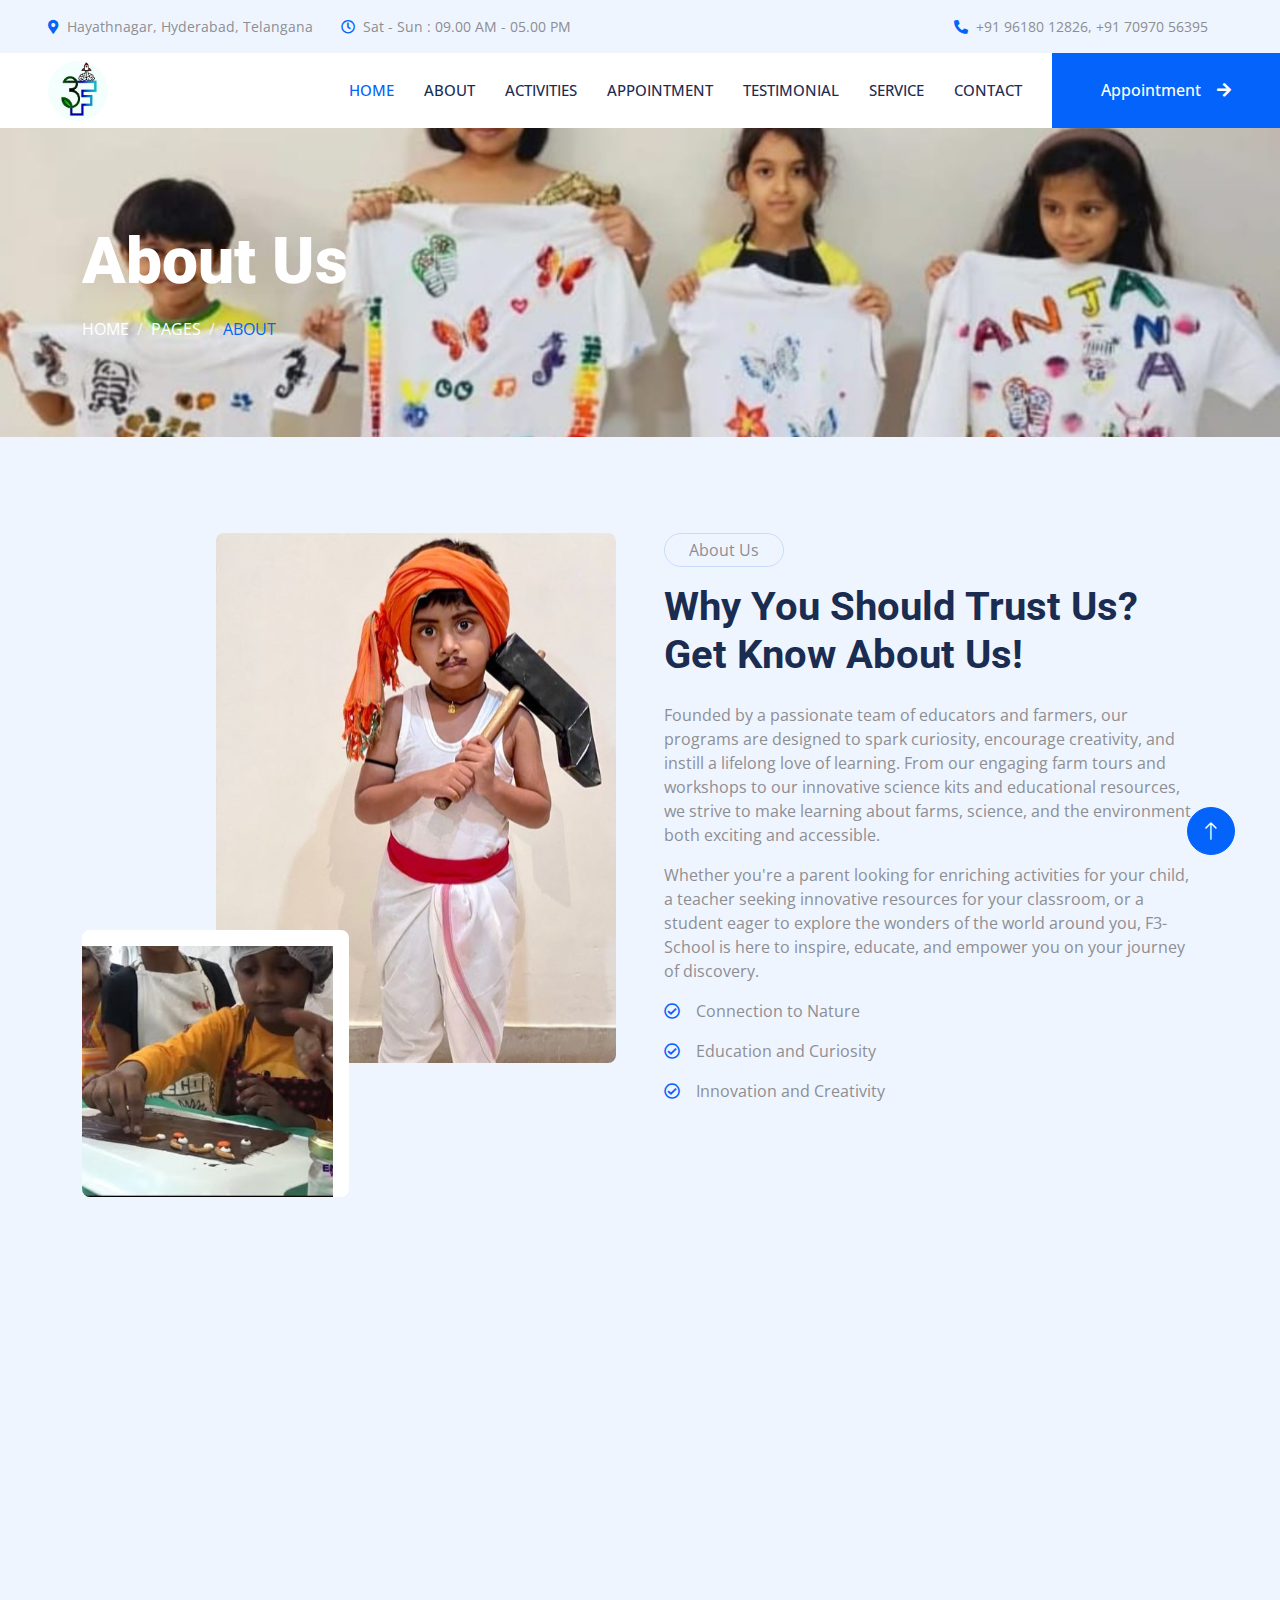
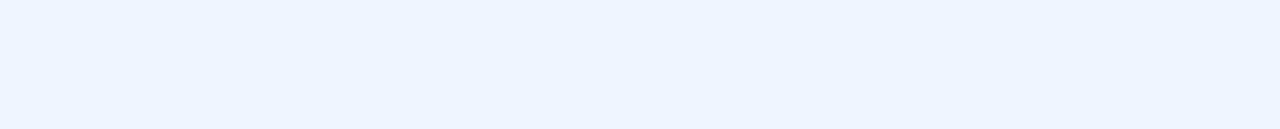
<file: about.html>
<!DOCTYPE html>
<html lang="en">

<head>
    <meta charset="utf-8">
     <title>F3 School</title>
    <meta content="width=device-width, initial-scale=1.0" name="viewport">
    <meta content="" name="keywords">
    <meta content="" name="description">

    <!-- Favicon -->
    <link href="img/favicon.ico" rel="icon">

    <!-- Google Web Fonts -->
    <link rel="preconnect" href="https://fonts.googleapis.com">
    <link rel="preconnect" href="https://fonts.gstatic.com" crossorigin>
    <link href="https://fonts.googleapis.com/css2?family=Open+Sans:wght@400;500&family=Roboto:wght@500;700;900&display=swap" rel="stylesheet"> 

    <!-- Icon Font Stylesheet -->
    <link href="https://cdnjs.cloudflare.com/ajax/libs/font-awesome/5.10.0/css/all.min.css" rel="stylesheet">
    <link href="https://cdn.jsdelivr.net/npm/bootstrap-icons@1.4.1/font/bootstrap-icons.css" rel="stylesheet">

    <!-- Libraries Stylesheet -->
    <link href="lib/animate/animate.min.css" rel="stylesheet">
    <link href="lib/owlcarousel/assets/owl.carousel.min.css" rel="stylesheet">
    <link href="lib/tempusdominus/css/tempusdominus-bootstrap-4.min.css" rel="stylesheet" />

    <!-- Customized Bootstrap Stylesheet -->
    <link href="css/bootstrap.min.css" rel="stylesheet">

    <!-- Template Stylesheet -->
    <link href="css/style.css" rel="stylesheet">
</head>

<body>
 


    <!-- Topbar Start -->
    <div class="container-fluid bg-light p-0 wow fadeIn" data-wow-delay="0.1s">
        <div class="row gx-0 d-none d-lg-flex">
            <div class="col-lg-7 px-5 text-start">
                <div class="h-100 d-inline-flex align-items-center py-3 me-4">
                    <small class="fa fa-map-marker-alt text-primary me-2"></small>
                    <small>Hayathnagar, Hyderabad, Telangana</small>
                </div>
                <div class="h-100 d-inline-flex align-items-center py-3">
                    <small class="far fa-clock text-primary me-2"></small>
                    <small>Sat - Sun : 09.00 AM - 05.00 PM</small>
                </div>
            </div>
            <div class="col-lg-5 px-5 text-end">
                <div class="h-100 d-inline-flex align-items-center py-3 me-4">
                     <small class="fa fa-phone-alt text-primary me-2"></small>
                    <small>+91 96180 12826</small>
                   <vr></vr>  <vr></vr>
                    <small>, +91 70970 56395</small>
            </div>
        </div>
    </div>
    <!-- Topbar End -->


    <!-- Navbar Start -->
    <nav class="navbar navbar-expand-lg bg-white navbar-light sticky-top p-0 wow fadeIn" data-wow-delay="0.1s">
        <a href="index.html" class="navbar-brand d-flex align-items-center px-4 px-lg-5">
            <img class="far" style="width: 60px; height: 60px; border-radius: 50%;" src="img/Picture1.jpg" alt="F3 Logo">
        </a>
        <button type="button" class="navbar-toggler me-4" data-bs-toggle="collapse" data-bs-target="#navbarCollapse">
            <span class="navbar-toggler-icon"></span>
        </button>
        <div class="collapse navbar-collapse" id="navbarCollapse">
            <div class="navbar-nav ms-auto p-4 p-lg-0">
                <a href="index.html" class="nav-item nav-link active">Home</a>
                <a href="about.html" class="nav-item nav-link">About</a>
                <a href="team.html" class="nav-item nav-link">Activities</a>
                <a href="appointment.html" class="nav-item nav-link">Appointment</a>
                <a href="testimonial.html" class="nav-item nav-link">Testimonial</a>
                <a href="service.html" class="nav-item nav-link">Service</a>
                <a href="contact.html" class="nav-item nav-link">Contact</a>
            </div>
            <a href="" class="btn btn-primary rounded-0 py-4 px-lg-5 d-none d-lg-block">Appointment<i class="fa fa-arrow-right ms-3"></i></a>
        </div>
    </nav>
    <!-- Navbar End -->


    <!-- Page Header Start -->
    <div class="container-fluid page-header py-5 mb-5 wow fadeIn" data-wow-delay="0.1s">
        <div class="container py-5">
            <h1 class="display-3 text-white mb-3 animated slideInDown">About Us</h1>
            <nav aria-label="breadcrumb animated slideInDown">
                <ol class="breadcrumb text-uppercase mb-0">
                    <li class="breadcrumb-item"><a class="text-white" href="#">Home</a></li>
                    <li class="breadcrumb-item"><a class="text-white" href="#">Pages</a></li>
                    <li class="breadcrumb-item text-primary active" aria-current="page">About</li>
                </ol>
            </nav>
        </div>
    </div>
    <!-- Page Header End -->


     <!-- About Start -->
     <div class="container-xxl py-5">
        <div class="container">
            <div class="row g-5">
                <div class="col-lg-6 wow fadeIn" data-wow-delay="0.1s">
                    <div class="d-flex flex-column">
                        <img class="img-fluid rounded w-75 align-self-end" src="img/17.jpg" alt="">
                        <img class="img-fluid rounded w-50 bg-white pt-3 pe-3" src="img/16.jpg" alt="" style="margin-top: -25%;">
                    </div>
                </div>
                <div class="col-lg-6 wow fadeIn" data-wow-delay="0.5s">
                    <p class="d-inline-block border rounded-pill py-1 px-4">About Us</p>
                    <h1 class="mb-4">Why You Should Trust Us? Get Know About Us!</h1>
                    <p>Founded by a passionate team of educators and farmers, our programs are designed to spark curiosity, encourage creativity, and instill a lifelong love of learning. From our engaging farm tours and workshops to our innovative science kits and educational resources, we strive to make learning about farms, science, and the environment both exciting and accessible.</p>
                    <p>Whether you're a parent looking for enriching activities for your child, a teacher seeking innovative resources for your classroom, or a student eager to explore the wonders of the world around you, F3-School is here to inspire, educate, and empower you on your journey of discovery.</p>
                    <p><i class="far fa-check-circle text-primary me-3"></i>Connection to Nature</p>
                    <p><i class="far fa-check-circle text-primary me-3"></i>Education and Curiosity</p>
                    <p><i class="far fa-check-circle text-primary me-3"></i>Innovation and Creativity</p>
                </div>
            </div>
        </div>
    </div>
    <!-- About End -->


        

     <!-- Footer Start -->
     <div class="container-fluid bg-dark text-light footer mt-5 pt-5 wow fadeIn" data-wow-delay="0.1s">
        <div class="container py-5">
            <div class="row g-5">
                <div class="col-lg-3 col-md-6">
                    <h5 class="text-light mb-4">Address</h5>
                    <p class="mb-2"><i class="fa fa-map-marker-alt me-3"></i>Sikindlapur, Medchal</p>
                    <p class="mb-2"><i class="fa fa-phone-alt me-3"></i>+91 96180 12826</p>
                    <p class="mb-2"><i class="fa fa-phone-alt me-3"></i>+91 70970 56395</p>
                    <p class="mb-2"><i class="fa fa-envelope me-3"></i>f3school@gmail.com</p>
                    <div class="d-flex pt-2">
                        <a class="btn btn-outline-light btn-social rounded-circle" href="https://www.instagram.com/farm_fusion_fest/"><i class="fab fa-facebook-f"></i></a>
                        <a class="btn btn-outline-light btn-social rounded-circle" href="https://www.youtube.com/@F3School"><i class="fab fa-youtube"></i></a>
                    </div>
                </div>
                <div class="col-lg-3 col-md-6">
                    <h5 class="text-light mb-4">Quick Links</h5>
                    <a class="btn btn-link" href="about.html">About Us</a>
                    <a class="btn btn-link" href="contact.html">Contact Us</a>
                    <a class="btn btn-link" href="service.html">Our Services</a>
                    <a class="btn btn-link" href="terms.html">Terms & Condition</a>
                    <a class="btn btn-link" href="testimonial.html">Testimonial</a>
                </div>
                <div class="col-lg-3 col-md-6">
                    <h5 class="text-light mb-4">Newsletter</h5>
                    <p>Please give your mail address for subscribing for our newsletter.</p>
                    <div class="position-relative mx-auto" style="max-width: 400px;">
                        <input class="form-control border-0 w-100 py-3 ps-4 pe-5" type="text" placeholder="Your email">
                        <button type="button" class="btn btn-primary py-2 position-absolute top-0 end-0 mt-2 me-2">SignUp</button>
                    </div>
                </div>
            </div>
        </div>
        <div class="container">
            <div class="copyright">
                <div class="row">
                    <div class="col-md-6 text-center text-md-start mb-3 mb-md-0">
                        &copy; <a class="border-bottom" href="#">F3 Schools</a>, All Right Reserved.
                    </div>
                    <div class="col-md-6 text-center text-md-end">
                        <!--/*** This template is free as long as you keep the footer author’s credit link/attribution link/backlink. If you'd like to use the template without the footer author’s credit link/attribution link/backlink, you can purchase the Credit Removal License from "https://htmlcodex.com/credit-removal". Thank you for your support. ***/-->
                        Designed By <a class="border-bottom" href="https://jagansanikommu.github.io">Jagan Sanikommu</a>
                    </div>
                </div>
            </div>
        </div>
    </div>
    <!-- Footer End -->


    <!-- Back to Top -->
    <a href="#" class="btn btn-lg btn-primary btn-lg-square rounded-circle back-to-top"><i class="bi bi-arrow-up"></i></a>


    <!-- JavaScript Libraries -->
    <script src="https://code.jquery.com/jquery-3.4.1.min.js"></script>
    <script src="https://cdn.jsdelivr.net/npm/bootstrap@5.0.0/dist/js/bootstrap.bundle.min.js"></script>
    <script src="lib/wow/wow.min.js"></script>
    <script src="lib/easing/easing.min.js"></script>
    <script src="lib/waypoints/waypoints.min.js"></script>
    <script src="lib/counterup/counterup.min.js"></script>
    <script src="lib/owlcarousel/owl.carousel.min.js"></script>
    <script src="lib/tempusdominus/js/moment.min.js"></script>
    <script src="lib/tempusdominus/js/moment-timezone.min.js"></script>
    <script src="lib/tempusdominus/js/tempusdominus-bootstrap-4.min.js"></script>

    <!-- Template Javascript -->
    <script src="js/main.js"></script>
</body>

</html>
</file>
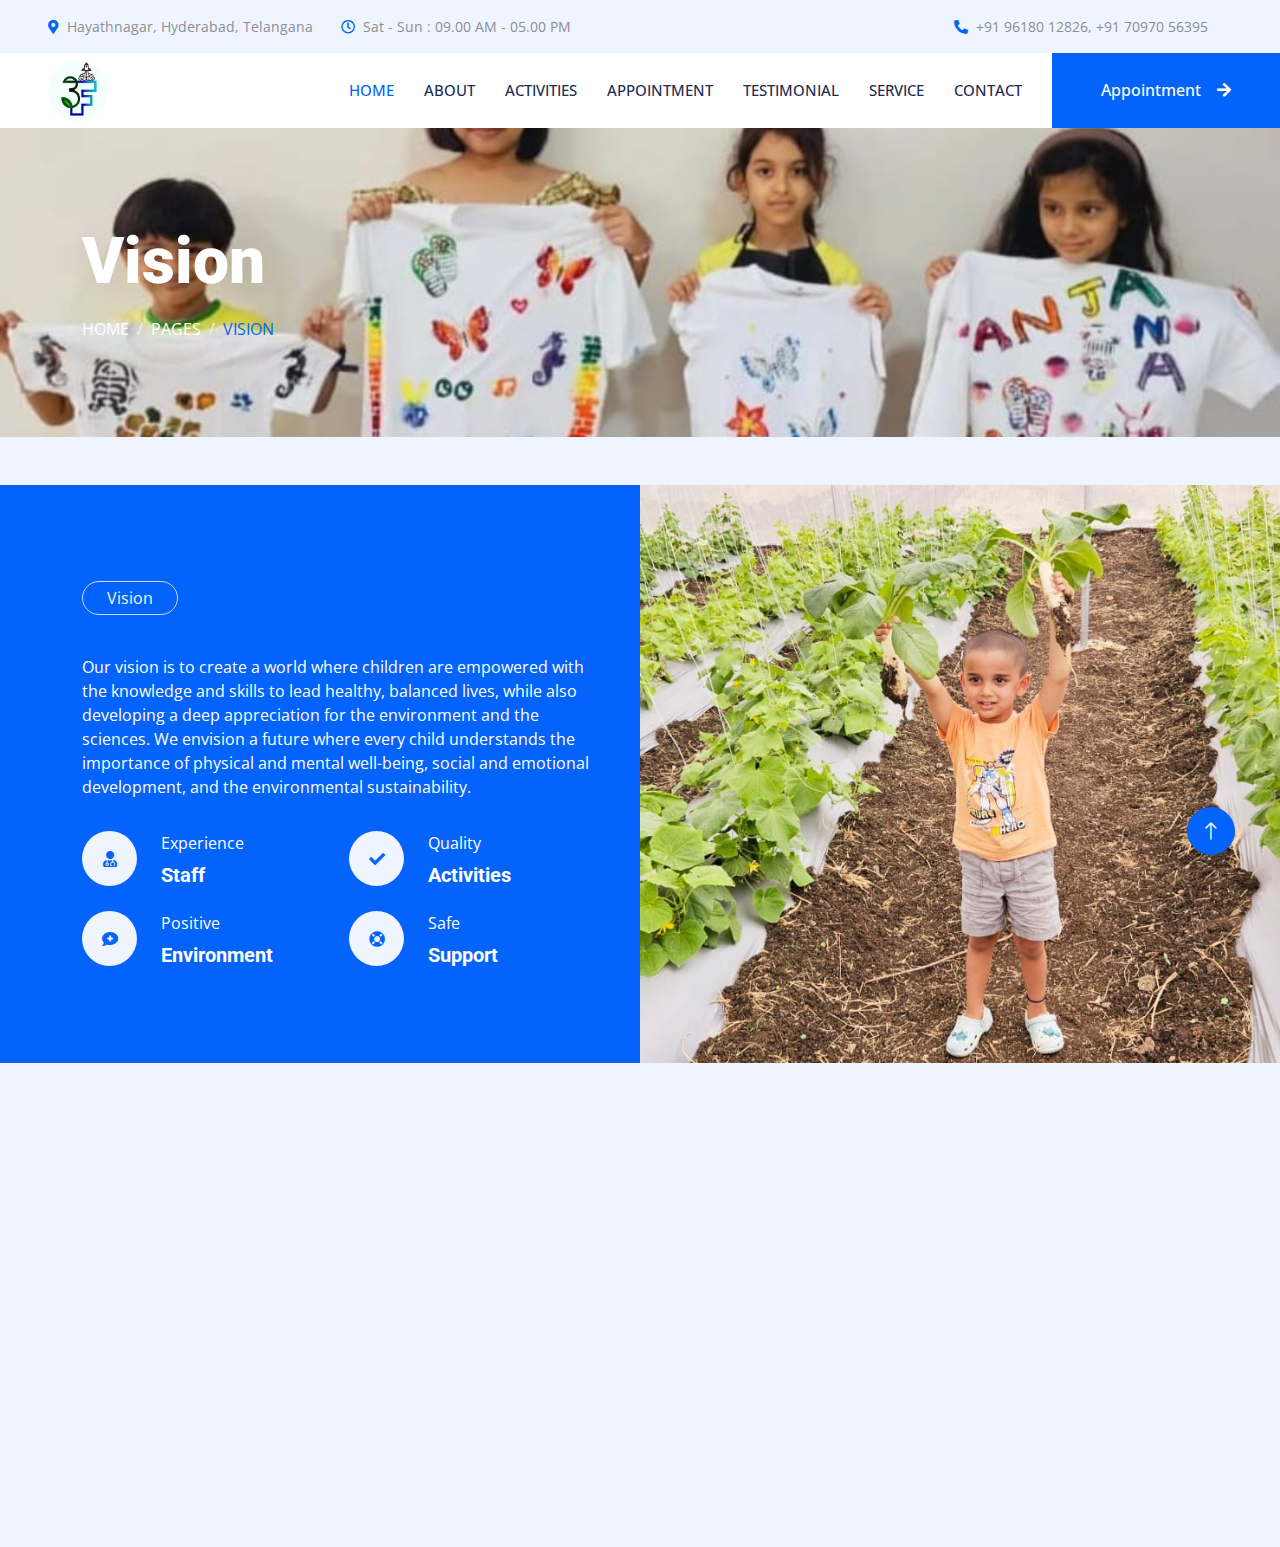
<file: feature.html>
<!DOCTYPE html>
<html lang="en">

<head>
    <meta charset="utf-8">
     <title>F3 School</title>
    <meta content="width=device-width, initial-scale=1.0" name="viewport">
    <meta content="" name="keywords">
    <meta content="" name="description">

    <!-- Favicon -->
    <link href="img/favicon.ico" rel="icon">

    <!-- Google Web Fonts -->
    <link rel="preconnect" href="https://fonts.googleapis.com">
    <link rel="preconnect" href="https://fonts.gstatic.com" crossorigin>
    <link href="https://fonts.googleapis.com/css2?family=Open+Sans:wght@400;500&family=Roboto:wght@500;700;900&display=swap" rel="stylesheet"> 

    <!-- Icon Font Stylesheet -->
    <link href="https://cdnjs.cloudflare.com/ajax/libs/font-awesome/5.10.0/css/all.min.css" rel="stylesheet">
    <link href="https://cdn.jsdelivr.net/npm/bootstrap-icons@1.4.1/font/bootstrap-icons.css" rel="stylesheet">

    <!-- Libraries Stylesheet -->
    <link href="lib/animate/animate.min.css" rel="stylesheet">
    <link href="lib/owlcarousel/assets/owl.carousel.min.css" rel="stylesheet">
    <link href="lib/tempusdominus/css/tempusdominus-bootstrap-4.min.css" rel="stylesheet" />

    <!-- Customized Bootstrap Stylesheet -->
    <link href="css/bootstrap.min.css" rel="stylesheet">

    <!-- Template Stylesheet -->
    <link href="css/style.css" rel="stylesheet">
</head>

<body>
 


    <!-- Topbar Start -->
    <div class="container-fluid bg-light p-0 wow fadeIn" data-wow-delay="0.1s">
        <div class="row gx-0 d-none d-lg-flex">
            <div class="col-lg-7 px-5 text-start">
                <div class="h-100 d-inline-flex align-items-center py-3 me-4">
                    <small class="fa fa-map-marker-alt text-primary me-2"></small>
                    <small>Hayathnagar, Hyderabad, Telangana</small>
                </div>
                <div class="h-100 d-inline-flex align-items-center py-3">
                    <small class="far fa-clock text-primary me-2"></small>
                    <small>Sat - Sun : 09.00 AM - 05.00 PM</small>
                </div>
            </div>
            <div class="col-lg-5 px-5 text-end">
                <div class="h-100 d-inline-flex align-items-center py-3 me-4">
                     <small class="fa fa-phone-alt text-primary me-2"></small>
                    <small>+91 96180 12826</small>
                   <vr></vr>  <vr></vr>
                    <small>, +91 70970 56395</small>
            </div>
        </div>
    </div>
    <!-- Topbar End -->


    <!-- Navbar Start -->
    <nav class="navbar navbar-expand-lg bg-white navbar-light sticky-top p-0 wow fadeIn" data-wow-delay="0.1s">
        <a href="index.html" class="navbar-brand d-flex align-items-center px-4 px-lg-5">
            <img class="far" style="width: 60px; height: 60px; border-radius: 50%;" src="img/Picture1.jpg" alt="F3 Logo">
        </a>
        <button type="button" class="navbar-toggler me-4" data-bs-toggle="collapse" data-bs-target="#navbarCollapse">
            <span class="navbar-toggler-icon"></span>
        </button>
        <div class="collapse navbar-collapse" id="navbarCollapse">
            <div class="navbar-nav ms-auto p-4 p-lg-0">
                <a href="index.html" class="nav-item nav-link active">Home</a>
                <a href="about.html" class="nav-item nav-link">About</a>
                <a href="team.html" class="nav-item nav-link">Activities</a>
                <a href="appointment.html" class="nav-item nav-link">Appointment</a>
                <a href="testimonial.html" class="nav-item nav-link">Testimonial</a>
                <a href="service.html" class="nav-item nav-link">Service</a>
                <a href="contact.html" class="nav-item nav-link">Contact</a>
            </div>
            <a href="" class="btn btn-primary rounded-0 py-4 px-lg-5 d-none d-lg-block">Appointment<i class="fa fa-arrow-right ms-3"></i></a>
        </div>
    </nav>
    <!-- Navbar End -->


    <!-- Page Header Start -->
    <div class="container-fluid page-header py-5 mb-5 wow fadeIn" data-wow-delay="0.1s">
        <div class="container py-5">
            <h1 class="display-3 text-white mb-3 animated slideInDown">Vision</h1>
            <nav aria-label="breadcrumb animated slideInDown">
                <ol class="breadcrumb text-uppercase mb-0">
                    <li class="breadcrumb-item"><a class="text-white" href="#">Home</a></li>
                    <li class="breadcrumb-item"><a class="text-white" href="#">Pages</a></li>
                    <li class="breadcrumb-item text-primary active" aria-current="page">Vision</li>
                </ol>
            </nav>
        </div>
    </div>
    <!-- Page Header End -->


    <!-- Feature Start -->
    <div class="container-fluid bg-primary overflow-hidden my-5 px-lg-0">
        <div class="container feature px-lg-0">
            <div class="row g-0 mx-lg-0">
                <div class="col-lg-6 feature-text py-5 wow fadeIn" data-wow-delay="0.1s">
                    <div class="p-lg-5 ps-lg-0">
                        <p class="d-inline-block border rounded-pill text-light py-1 px-4">Vision</p>
                        <h1 class="text-white mb-4"></h1>
                        <p class="text-white mb-4 pb-2">Our vision is to create a world where children are empowered with the knowledge and skills to lead healthy, balanced lives, while also developing a deep appreciation for the environment and the sciences. We envision a future where every child understands the importance of physical and mental well-being, social and emotional development, and the environmental sustainability.
                        </p>
                        <div class="row g-4">
                            <div class="col-6">
                                <div class="d-flex align-items-center">
                                    <div class="d-flex flex-shrink-0 align-items-center justify-content-center rounded-circle bg-light" style="width: 55px; height: 55px;">
                                        <i class="fa fa-user-md text-primary"></i>
                                    </div>
                                    <div class="ms-4">
                                        <p class="text-white mb-2">Experience</p>
                                        <h5 class="text-white mb-0">Staff</h5>
                                    </div>
                                </div>
                            </div>
                            <div class="col-6">
                                <div class="d-flex align-items-center">
                                    <div class="d-flex flex-shrink-0 align-items-center justify-content-center rounded-circle bg-light" style="width: 55px; height: 55px;">
                                        <i class="fa fa-check text-primary"></i>
                                    </div>
                                    <div class="ms-4">
                                        <p class="text-white mb-2">Quality</p>
                                        <h5 class="text-white mb-0">Activities</h5>
                                    </div>
                                </div>
                            </div>
                            <div class="col-6">
                                <div class="d-flex align-items-center">
                                    <div class="d-flex flex-shrink-0 align-items-center justify-content-center rounded-circle bg-light" style="width: 55px; height: 55px;">
                                        <i class="fa fa-comment-medical text-primary"></i>
                                    </div>
                                    <div class="ms-4">
                                        <p class="text-white mb-2">Positive</p>
                                        <h5 class="text-white mb-0">Environment</h5>
                                    </div>
                                </div>
                            </div>
                            <div class="col-6">
                                <div class="d-flex align-items-center">
                                    <div class="d-flex flex-shrink-0 align-items-center justify-content-center rounded-circle bg-light" style="width: 55px; height: 55px;">
                                        <i class="fa fa-life-ring text-primary"></i>
                                    </div>
                                    <div class="ms-4">
                                        <p class="text-white mb-2">Safe</p>
                                        <h5 class="text-white mb-0">Support</h5>
                                    </div>
                                </div>
                            </div>
                        </div>
                    </div>
                </div>
                <div class="col-lg-6 pe-lg-0 wow fadeIn" data-wow-delay="0.5s" style="min-height: 400px;">
                    <div class="position-relative h-100">
                        <img class="position-absolute img-fluid w-100 h-100" src="img/10.jpg" style="object-fit: cover;" alt="">
                    </div>
                </div>
            </div>
        </div>
    </div>
    <!-- Feature End -->

    <!-- Footer Start -->
    <div class="container-fluid bg-dark text-light footer mt-5 pt-5 wow fadeIn" data-wow-delay="0.1s">
        <div class="container py-5">
            <div class="row g-5">
                <div class="col-lg-3 col-md-6">
                    <h5 class="text-light mb-4">Address</h5>
                    <p class="mb-2"><i class="fa fa-map-marker-alt me-3"></i>Sikindlapur, Medchal</p>
                    <p class="mb-2"><i class="fa fa-phone-alt me-3"></i>+91 96180 12826</p>
                    <p class="mb-2"><i class="fa fa-phone-alt me-3"></i>+91 70970 56395</p>
                    <p class="mb-2"><i class="fa fa-envelope me-3"></i>f3school@gmail.com</p>
                    <div class="d-flex pt-2">
                        <a class="btn btn-outline-light btn-social rounded-circle" href="https://www.instagram.com/farm_fusion_fest/"><i class="fab fa-facebook-f"></i></a>
                        <a class="btn btn-outline-light btn-social rounded-circle" href="https://www.youtube.com/@F3School"><i class="fab fa-youtube"></i></a>
                    </div>
                </div>
                <div class="col-lg-3 col-md-6">
                    <h5 class="text-light mb-4">Quick Links</h5>
                    <a class="btn btn-link" href="about.html">About Us</a>
                    <a class="btn btn-link" href="contact.html">Contact Us</a>
                    <a class="btn btn-link" href="service.html">Our Services</a>
                    <a class="btn btn-link" href="terms.html">Terms & Condition</a>
                    <a class="btn btn-link" href="testimonial.html">Testimonial</a>
                </div>
                <div class="col-lg-3 col-md-6">
                    <h5 class="text-light mb-4">Newsletter</h5>
                    <p>Please give your mail address for subscribing for our newsletter.</p>
                    <div class="position-relative mx-auto" style="max-width: 400px;">
                        <input class="form-control border-0 w-100 py-3 ps-4 pe-5" type="text" placeholder="Your email">
                        <button type="button" class="btn btn-primary py-2 position-absolute top-0 end-0 mt-2 me-2">SignUp</button>
                    </div>
                </div>
            </div>
        </div>
        <div class="container">
            <div class="copyright">
                <div class="row">
                    <div class="col-md-6 text-center text-md-start mb-3 mb-md-0">
                        &copy; <a class="border-bottom" href="#">F3 Schools</a>, All Right Reserved.
                    </div>
                    <div class="col-md-6 text-center text-md-end">
                        <!--/*** This template is free as long as you keep the footer author’s credit link/attribution link/backlink. If you'd like to use the template without the footer author’s credit link/attribution link/backlink, you can purchase the Credit Removal License from "https://htmlcodex.com/credit-removal". Thank you for your support. ***/-->
                        Designed By <a class="border-bottom" href="https://jagansanikommu.github.io">Jagan Sanikommu</a>
                    </div>
                </div>
            </div>
        </div>
    </div>
    <!-- Footer End -->


    <!-- Back to Top -->
    <a href="#" class="btn btn-lg btn-primary btn-lg-square rounded-circle back-to-top"><i class="bi bi-arrow-up"></i></a>


    <!-- JavaScript Libraries -->
    <script src="https://code.jquery.com/jquery-3.4.1.min.js"></script>
    <script src="https://cdn.jsdelivr.net/npm/bootstrap@5.0.0/dist/js/bootstrap.bundle.min.js"></script>
    <script src="lib/wow/wow.min.js"></script>
    <script src="lib/easing/easing.min.js"></script>
    <script src="lib/waypoints/waypoints.min.js"></script>
    <script src="lib/counterup/counterup.min.js"></script>
    <script src="lib/owlcarousel/owl.carousel.min.js"></script>
    <script src="lib/tempusdominus/js/moment.min.js"></script>
    <script src="lib/tempusdominus/js/moment-timezone.min.js"></script>
    <script src="lib/tempusdominus/js/tempusdominus-bootstrap-4.min.js"></script>

    <!-- Template Javascript -->
    <script src="js/main.js"></script>
</body>

</html>
</file>
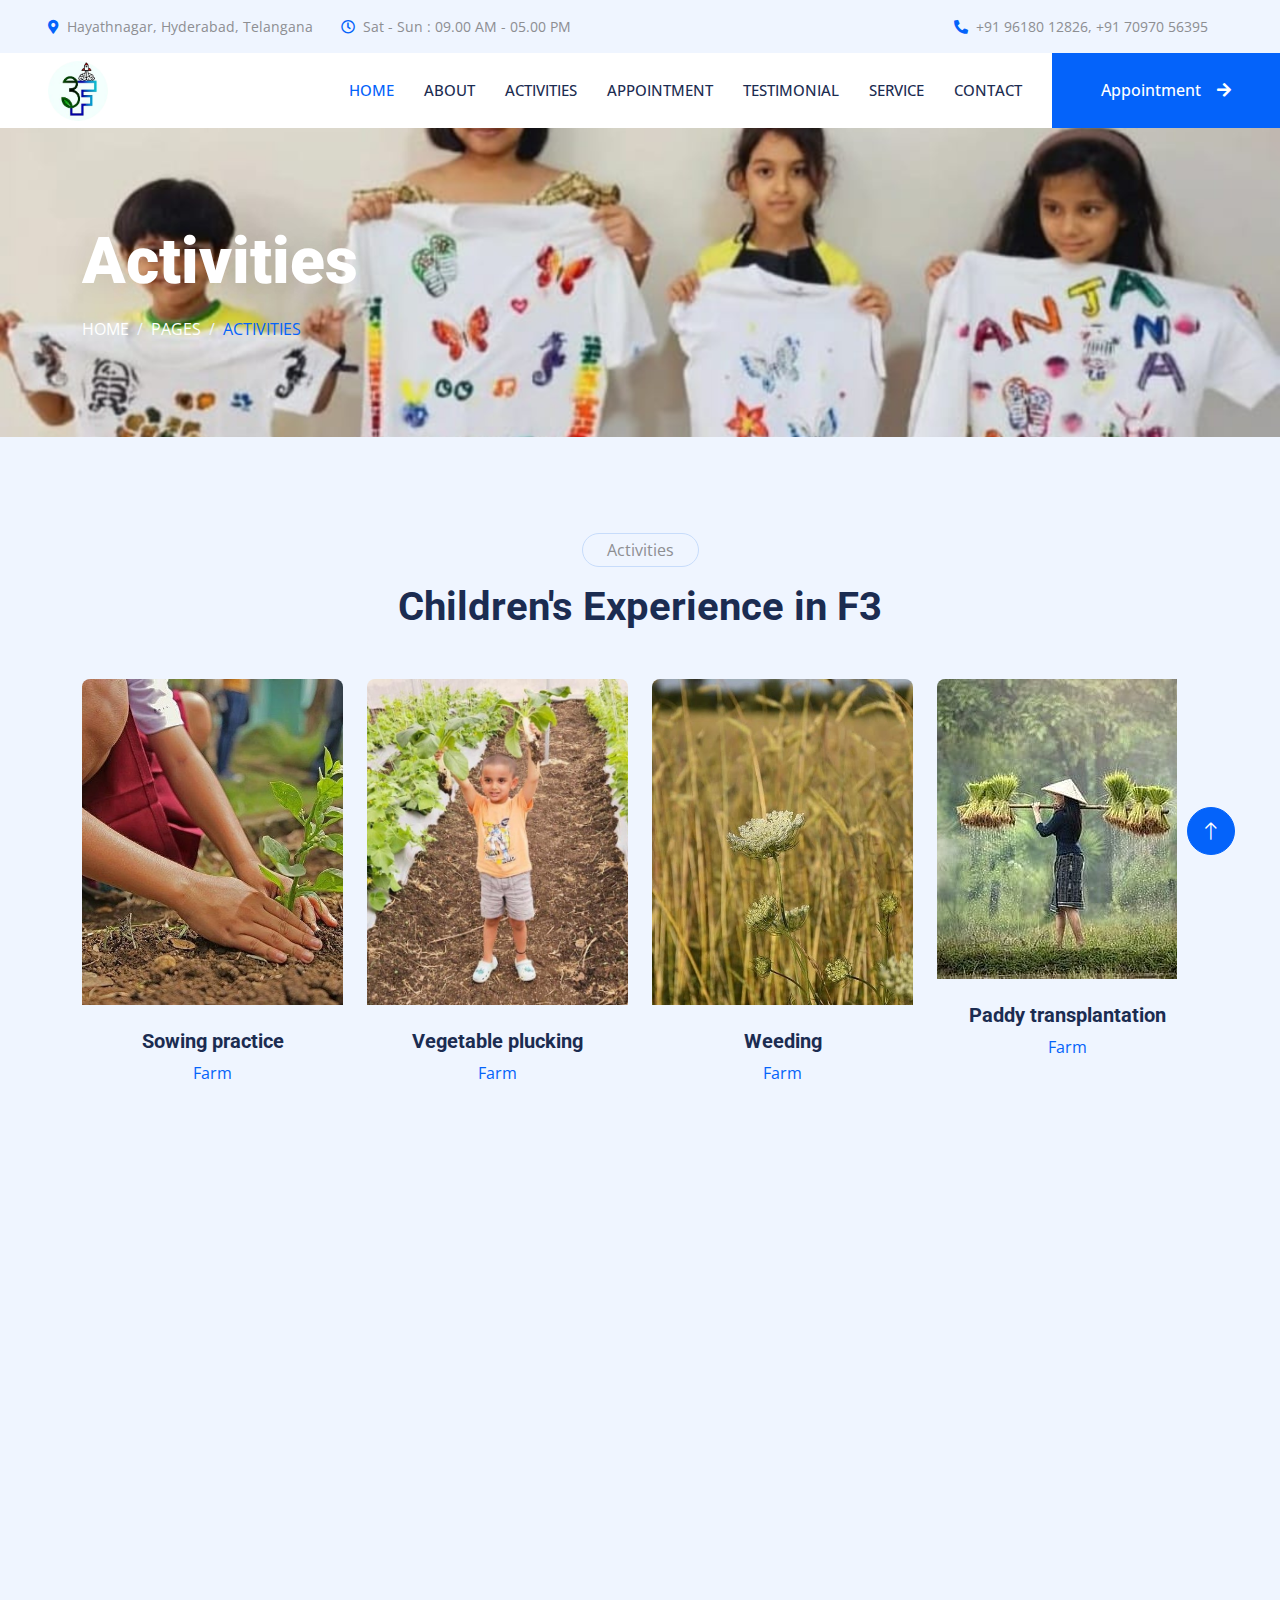
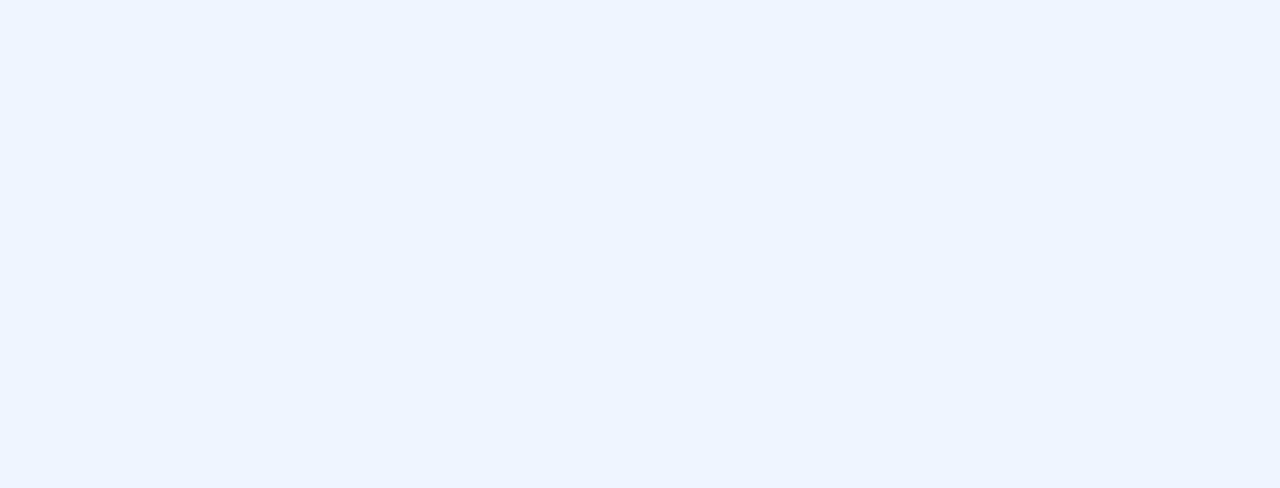
<file: team.html>
<!DOCTYPE html>
<html lang="en">

<head>
    <meta charset="utf-8">
     <title>F3 School</title>
    <meta content="width=device-width, initial-scale=1.0" name="viewport">
    <meta content="" name="keywords">
    <meta content="" name="description">

    <!-- Favicon -->
    <link href="img/favicon.ico" rel="icon">

    <!-- Google Web Fonts -->
    <link rel="preconnect" href="https://fonts.googleapis.com">
    <link rel="preconnect" href="https://fonts.gstatic.com" crossorigin>
    <link href="https://fonts.googleapis.com/css2?family=Open+Sans:wght@400;500&family=Roboto:wght@500;700;900&display=swap" rel="stylesheet"> 

    <!-- Icon Font Stylesheet -->
    <link href="https://cdnjs.cloudflare.com/ajax/libs/font-awesome/5.10.0/css/all.min.css" rel="stylesheet">
    <link href="https://cdn.jsdelivr.net/npm/bootstrap-icons@1.4.1/font/bootstrap-icons.css" rel="stylesheet">

    <!-- Libraries Stylesheet -->
    <link href="lib/animate/animate.min.css" rel="stylesheet">
    <link href="lib/owlcarousel/assets/owl.carousel.min.css" rel="stylesheet">
    <link href="lib/tempusdominus/css/tempusdominus-bootstrap-4.min.css" rel="stylesheet" />

    <!-- Customized Bootstrap Stylesheet -->
    <link href="css/bootstrap.min.css" rel="stylesheet">

    <!-- Template Stylesheet -->
    <link href="css/style.css" rel="stylesheet">
</head>

<body>
 


    <!-- Topbar Start -->
    <div class="container-fluid bg-light p-0 wow fadeIn" data-wow-delay="0.1s">
        <div class="row gx-0 d-none d-lg-flex">
            <div class="col-lg-7 px-5 text-start">
                <div class="h-100 d-inline-flex align-items-center py-3 me-4">
                    <small class="fa fa-map-marker-alt text-primary me-2"></small>
                    <small>Hayathnagar, Hyderabad, Telangana</small>
                </div>
                <div class="h-100 d-inline-flex align-items-center py-3">
                    <small class="far fa-clock text-primary me-2"></small>
                    <small>Sat - Sun : 09.00 AM - 05.00 PM</small>
                </div>
            </div>
            <div class="col-lg-5 px-5 text-end">
                <div class="h-100 d-inline-flex align-items-center py-3 me-4">
                     <small class="fa fa-phone-alt text-primary me-2"></small>
                    <small>+91 96180 12826</small>
                   <vr></vr>  <vr></vr>
                    <small>, +91 70970 56395</small>
            </div>
        </div>
    </div>
    <!-- Topbar End -->


    <!-- Navbar Start -->
    <nav class="navbar navbar-expand-lg bg-white navbar-light sticky-top p-0 wow fadeIn" data-wow-delay="0.1s">
        <a href="index.html" class="navbar-brand d-flex align-items-center px-4 px-lg-5">
            <img class="far" style="width: 60px; height: 60px; border-radius: 50%;" src="img/Picture1.jpg" alt="F3 Logo">
        </a>
        <button type="button" class="navbar-toggler me-4" data-bs-toggle="collapse" data-bs-target="#navbarCollapse">
            <span class="navbar-toggler-icon"></span>
        </button>
        <div class="collapse navbar-collapse" id="navbarCollapse">
            <div class="navbar-nav ms-auto p-4 p-lg-0">
                <a href="index.html" class="nav-item nav-link active">Home</a>
                <a href="about.html" class="nav-item nav-link">About</a>
                <a href="team.html" class="nav-item nav-link">Activities</a>
                <a href="appointment.html" class="nav-item nav-link">Appointment</a>
                <a href="testimonial.html" class="nav-item nav-link">Testimonial</a>
                <a href="service.html" class="nav-item nav-link">Service</a>
                <a href="contact.html" class="nav-item nav-link">Contact</a>
            </div>
            <a href="" class="btn btn-primary rounded-0 py-4 px-lg-5 d-none d-lg-block">Appointment<i class="fa fa-arrow-right ms-3"></i></a>
        </div>
    </nav>
    <!-- Navbar End -->


    <!-- Page Header Start -->
    <div class="container-fluid page-header py-5 mb-5 wow fadeIn" data-wow-delay="0.1s">
        <div class="container py-5">
            <h1 class="display-3 text-white mb-3 animated slideInDown">Activities</h1>
            <nav aria-label="breadcrumb animated slideInDown">
                <ol class="breadcrumb text-uppercase mb-0">
                    <li class="breadcrumb-item"><a class="text-white" href="#">Home</a></li>
                    <li class="breadcrumb-item"><a class="text-white" href="#">Pages</a></li>
                    <li class="breadcrumb-item text-primary active" aria-current="page">Activities</li>
                </ol>
            </nav>
        </div>
    </div>
    <!-- Page Header End -->


    <!-- Team Start -->
    <div class="container-xxl py-5">
        <div class="container">
            <div class="text-center mx-auto mb-5 wow fadeInUp" data-wow-delay="0.1s" style="max-width: 600px;">
                <p class="d-inline-block border rounded-pill py-1 px-4">Activities</p>
                <h1>Children's Experience in F3</h1>
            </div>
            <div class="row g-4">
                <div class="col-lg-3 col-md-6 wow fadeInUp" data-wow-delay="0.1s">
                    <div class="team-item position-relative rounded overflow-hidden">
                        <div class="overflow-hidden">
                            <img class="img-fluid" src="img/sec/s.jpg" alt="">
                        </div>
                        <div class="team-text bg-light text-center p-4">
                            <h5>Sowing practice</h5>
                            <p class="text-primary">Farm</p>
                            <div class="team-social text-center">
                                <p>Sowing practice involves planting seeds in soil using various techniques to ensure optimal germination and plant growth.</p>
                            </div>
                        </div>
                    </div>
                </div>
                <div class="col-lg-3 col-md-6 wow fadeInUp" data-wow-delay="0.3s">
                    <div class="team-item position-relative rounded overflow-hidden">
                        <div class="overflow-hidden">
                            <img class="img-fluid" src="img/sec/v.jpg" alt="">
                        </div>
                        <div class="team-text bg-light text-center p-4">
                            <h5>Vegetable plucking</h5>
                            <p class="text-primary">Farm</p>
                            <div class="team-social text-center">
                                <p>Vegetable plucking is the act of harvesting mature vegetables from plants for consumption or sale.</p>
                            </div>
                        </div>
                    </div>
                </div>
                <div class="col-lg-3 col-md-6 wow fadeInUp" data-wow-delay="0.5s">
                    <div class="team-item position-relative rounded overflow-hidden">
                        <div class="overflow-hidden">
                            <img class="img-fluid" src="img/sec/weeding.jpg" alt="">
                        </div>
                        <div class="team-text bg-light text-center p-4">
                            <h5>Weeding</h5>
                            <p class="text-primary">Farm</p>
                            <div class="team-social text-center">
                                <p>Weeding is removing unwanted plants, known as weeds, from fields to prevent competition for nutrients and resources with cultivated crops.</p>
                            </div>
                        </div>
                    </div>
                </div>
                <div class="col-lg-3 col-md-6 wow fadeInUp" data-wow-delay="0.7s">
                    <div class="team-item position-relative rounded overflow-hidden">
                        <div class="overflow-hidden">
                            <img class="img-fluid" src="img/sec/p.jpg" alt="">
                        </div>
                        <div class="team-text bg-light text-center p-4">
                            <h5>Paddy transplantation</h5>
                            <p class="text-primary">Farm</p>
                            <div class="team-social text-center">
                               <p>Paddy transplantation is the process of transplanting young rice seedlings from a nursery to a paddy field for further growth and maturation.</p>
                            </div>
                        </div>
                    </div>
                </div>
                <div class="col-lg-3 col-md-6 wow fadeInUp" data-wow-delay="0.1s">
                    <div class="team-item position-relative rounded overflow-hidden">
                        <div class="overflow-hidden">
                            <img class="img-fluid" src="img/sec/moon.jpg" alt="">
                        </div>
                        <div class="team-text bg-light text-center p-4">
                            <h5>Phases of the Moon</h5>
                            <p class="text-primary">Fusion</p>
                            <div class="team-social text-center">
                                <p>Explaining the moon phases has never been easier! The waxing and waning phases of the moon during its revolution around the earth can be seen here. </p>
                            </div>
                        </div>
                    </div>
                </div>
                <div class="col-lg-3 col-md-6 wow fadeInUp" data-wow-delay="0.3s">
                    <div class="team-item position-relative rounded overflow-hidden">
                        <div class="overflow-hidden">
                            <img class="img-fluid" src="img/sec/l.jpg" alt="">
                        </div>
                        <div class="team-text bg-light text-center p-4">
                            <h5>Lava Lamps</h5>
                            <p class="text-primary">Fusion</p>
                            <div class="team-social text-center">
                                <p>Lava lamps are mesmerizing, colorful lamps that create a soothing visual experience, perfect for sparking kids' imaginations.</p>
                            </div>
                        </div>
                    </div>
                </div>
                <div class="col-lg-3 col-md-6 wow fadeInUp" data-wow-delay="0.5s">
                    <div class="team-item position-relative rounded overflow-hidden">
                        <div class="overflow-hidden">
                            <img class="img-fluid" src="img/sec/w.jpg" alt="">
                        </div>
                        <div class="team-text bg-light text-center p-4">
                            <h5>Walking Water</h5>
                            <p class="text-primary">Fest</p>
                            <div class="team-social text-center">
                                <p>Watch water defy gravity and 'walk' between cups using the power of capillary action!</p>
                            </div>
                        </div>
                    </div>
                </div>
                <div class="col-lg-3 col-md-6 wow fadeInUp" data-wow-delay="0.7s">
                    <div class="team-item position-relative rounded overflow-hidden">
                        <div class="overflow-hidden">
                            <img class="img-fluid" src="img/sec/t.jpg" alt="">
                        </div>
                        <div class="team-text bg-light text-center p-4">
                            <h5>T-Shirt Painting</h5>
                            <p class="text-primary">Fest</p>
                            <div class="team-social text-center">
                               <p>Little hands, big imagination: creating colorful masterpieces!.</p>
                            </div>
                        </div>
                    </div>
                </div>
            </div>
        </div>
    </div>
    <!-- Team End -->
        

     <!-- Footer Start -->
     <div class="container-fluid bg-dark text-light footer mt-5 pt-5 wow fadeIn" data-wow-delay="0.1s">
        <div class="container py-5">
            <div class="row g-5">
                <div class="col-lg-3 col-md-6">
                    <h5 class="text-light mb-4">Address</h5>
                    <p class="mb-2"><i class="fa fa-map-marker-alt me-3"></i>Sikindlapur, Medchal</p>
                    <p class="mb-2"><i class="fa fa-phone-alt me-3"></i>+91 96180 12826</p>
                    <p class="mb-2"><i class="fa fa-phone-alt me-3"></i>+91 70970 56395</p>
                    <p class="mb-2"><i class="fa fa-envelope me-3"></i>f3school@gmail.com</p>
                    <div class="d-flex pt-2">
                        <a class="btn btn-outline-light btn-social rounded-circle" href="https://www.instagram.com/farm_fusion_fest/"><i class="fab fa-facebook-f"></i></a>
                        <a class="btn btn-outline-light btn-social rounded-circle" href="https://www.youtube.com/@F3School"><i class="fab fa-youtube"></i></a>
                    </div>
                </div>
                <div class="col-lg-3 col-md-6">
                    <h5 class="text-light mb-4">Quick Links</h5>
                    <a class="btn btn-link" href="about.html">About Us</a>
                    <a class="btn btn-link" href="contact.html">Contact Us</a>
                    <a class="btn btn-link" href="service.html">Our Services</a>
                    <a class="btn btn-link" href="terms.html">Terms & Condition</a>
                    <a class="btn btn-link" href="testimonial.html">Testimonial</a>
                </div>
                <div class="col-lg-3 col-md-6">
                    <h5 class="text-light mb-4">Newsletter</h5>
                    <p>Please give your mail address for subscribing for our newsletter.</p>
                    <div class="position-relative mx-auto" style="max-width: 400px;">
                        <input class="form-control border-0 w-100 py-3 ps-4 pe-5" type="text" placeholder="Your email">
                        <button type="button" class="btn btn-primary py-2 position-absolute top-0 end-0 mt-2 me-2">SignUp</button>
                    </div>
                </div>
            </div>
        </div>
        <div class="container">
            <div class="copyright">
                <div class="row">
                    <div class="col-md-6 text-center text-md-start mb-3 mb-md-0">
                        &copy; <a class="border-bottom" href="#">F3 Schools</a>, All Right Reserved.
                    </div>
                    <div class="col-md-6 text-center text-md-end">
                        <!--/*** This template is free as long as you keep the footer author’s credit link/attribution link/backlink. If you'd like to use the template without the footer author’s credit link/attribution link/backlink, you can purchase the Credit Removal License from "https://htmlcodex.com/credit-removal". Thank you for your support. ***/-->
                        Designed By <a class="border-bottom" href="https://jagansanikommu.github.io">Jagan Sanikommu</a>
                    </div>
                </div>
            </div>
        </div>
    </div>
    <!-- Footer End -->


    <!-- Back to Top -->
    <a href="#" class="btn btn-lg btn-primary btn-lg-square rounded-circle back-to-top"><i class="bi bi-arrow-up"></i></a>


    <!-- JavaScript Libraries -->
    <script src="https://code.jquery.com/jquery-3.4.1.min.js"></script>
    <script src="https://cdn.jsdelivr.net/npm/bootstrap@5.0.0/dist/js/bootstrap.bundle.min.js"></script>
    <script src="lib/wow/wow.min.js"></script>
    <script src="lib/easing/easing.min.js"></script>
    <script src="lib/waypoints/waypoints.min.js"></script>
    <script src="lib/counterup/counterup.min.js"></script>
    <script src="lib/owlcarousel/owl.carousel.min.js"></script>
    <script src="lib/tempusdominus/js/moment.min.js"></script>
    <script src="lib/tempusdominus/js/moment-timezone.min.js"></script>
    <script src="lib/tempusdominus/js/tempusdominus-bootstrap-4.min.js"></script>

    <!-- Template Javascript -->
    <script src="js/main.js"></script>
</body>

</html>
</file>
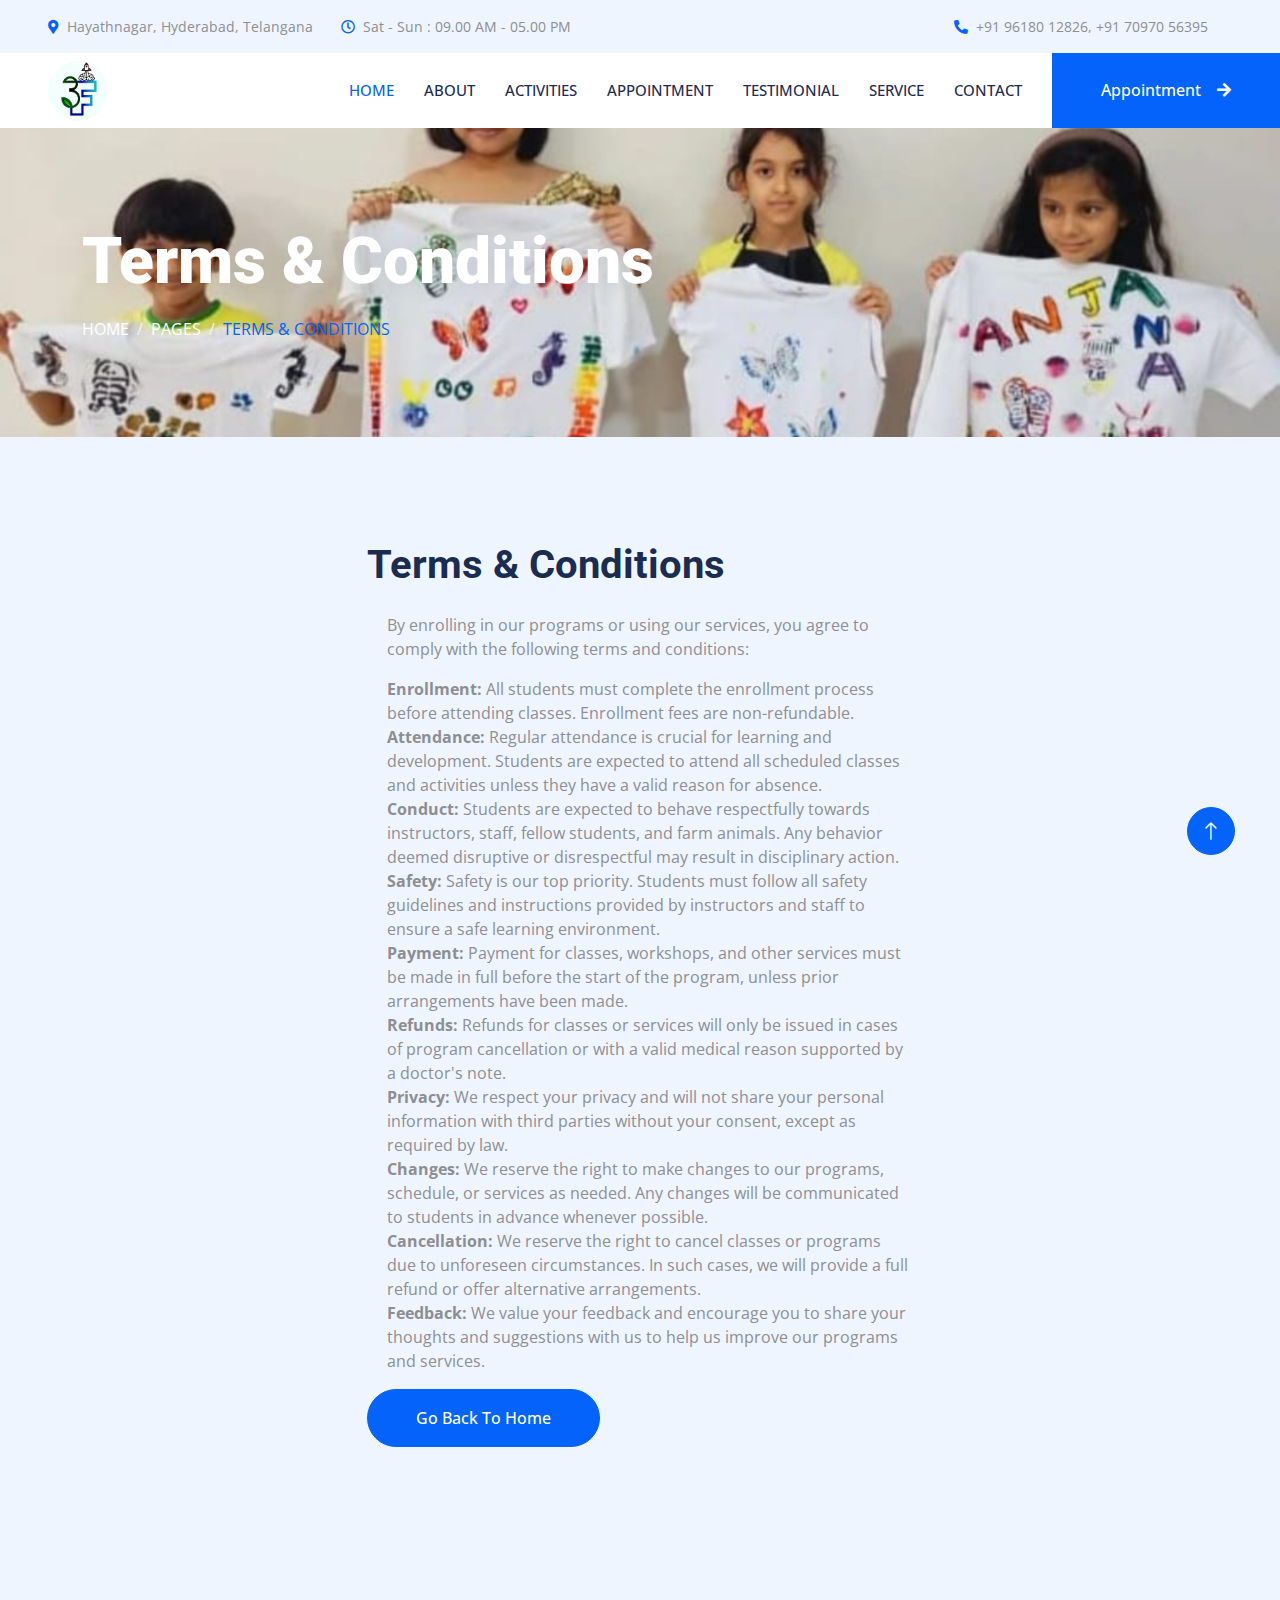
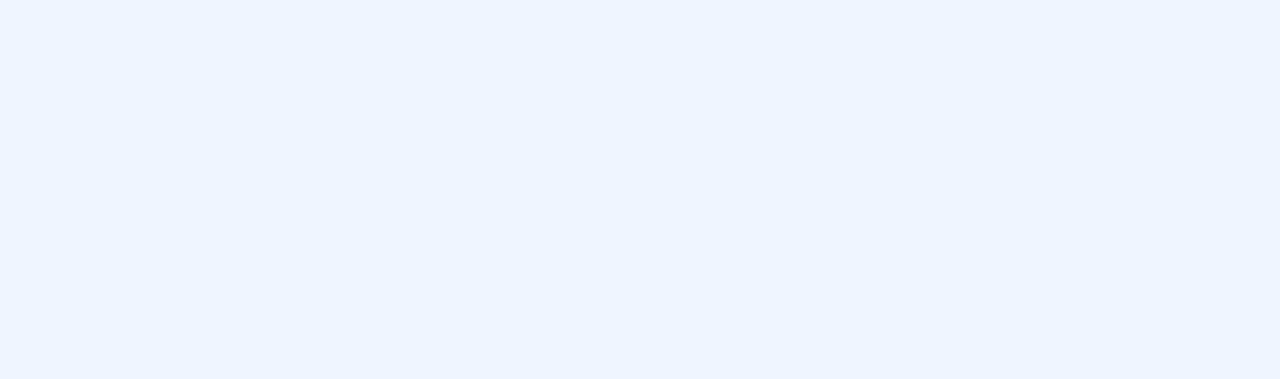
<file: terms.html>
<!DOCTYPE html>
<html lang="en">

<head>
    <meta charset="utf-8">
     <title>F3 School</title>
    <meta content="width=device-width, initial-scale=1.0" name="viewport">
    <meta content="" name="keywords">
    <meta content="" name="description">

    <!-- Favicon -->
    <link href="img/favicon.ico" rel="icon">

    <!-- Google Web Fonts -->
    <link rel="preconnect" href="https://fonts.googleapis.com">
    <link rel="preconnect" href="https://fonts.gstatic.com" crossorigin>
    <link href="https://fonts.googleapis.com/css2?family=Open+Sans:wght@400;500&family=Roboto:wght@500;700;900&display=swap" rel="stylesheet"> 

    <!-- Icon Font Stylesheet -->
    <link href="https://cdnjs.cloudflare.com/ajax/libs/font-awesome/5.10.0/css/all.min.css" rel="stylesheet">
    <link href="https://cdn.jsdelivr.net/npm/bootstrap-icons@1.4.1/font/bootstrap-icons.css" rel="stylesheet">

    <!-- Libraries Stylesheet -->
    <link href="lib/animate/animate.min.css" rel="stylesheet">
    <link href="lib/owlcarousel/assets/owl.carousel.min.css" rel="stylesheet">
    <link href="lib/tempusdominus/css/tempusdominus-bootstrap-4.min.css" rel="stylesheet" />

    <!-- Customized Bootstrap Stylesheet -->
    <link href="css/bootstrap.min.css" rel="stylesheet">

    <!-- Template Stylesheet -->
    <link href="css/style.css" rel="stylesheet">
</head>

<body>
 


    <!-- Topbar Start -->
    <div class="container-fluid bg-light p-0 wow fadeIn" data-wow-delay="0.1s">
        <div class="row gx-0 d-none d-lg-flex">
            <div class="col-lg-7 px-5 text-start">
                <div class="h-100 d-inline-flex align-items-center py-3 me-4">
                    <small class="fa fa-map-marker-alt text-primary me-2"></small>
                    <small>Hayathnagar, Hyderabad, Telangana</small>
                </div>
                <div class="h-100 d-inline-flex align-items-center py-3">
                    <small class="far fa-clock text-primary me-2"></small>
                    <small>Sat - Sun : 09.00 AM - 05.00 PM</small>
                </div>
            </div>
            <div class="col-lg-5 px-5 text-end">
                <div class="h-100 d-inline-flex align-items-center py-3 me-4">
                     <small class="fa fa-phone-alt text-primary me-2"></small>
                    <small>+91 96180 12826</small>
                   <vr></vr>  <vr></vr>
                    <small>, +91 70970 56395</small>
            </div>
        </div>
    </div>
    <!-- Topbar End -->


    <!-- Navbar Start -->
    <nav class="navbar navbar-expand-lg bg-white navbar-light sticky-top p-0 wow fadeIn" data-wow-delay="0.1s">
        <a href="index.html" class="navbar-brand d-flex align-items-center px-4 px-lg-5">
            <img class="far" style="width: 60px; height: 60px; border-radius: 50%;" src="img/Picture1.jpg" alt="F3 Logo">
        </a>
        <button type="button" class="navbar-toggler me-4" data-bs-toggle="collapse" data-bs-target="#navbarCollapse">
            <span class="navbar-toggler-icon"></span>
        </button>
        <div class="collapse navbar-collapse" id="navbarCollapse">
            <div class="navbar-nav ms-auto p-4 p-lg-0">
                <a href="index.html" class="nav-item nav-link active">Home</a>
                <a href="about.html" class="nav-item nav-link">About</a>
                <a href="team.html" class="nav-item nav-link">Activities</a>
                <a href="appointment.html" class="nav-item nav-link">Appointment</a>
                <a href="testimonial.html" class="nav-item nav-link">Testimonial</a>
                <a href="service.html" class="nav-item nav-link">Service</a>
                <a href="contact.html" class="nav-item nav-link">Contact</a>
            </div>
            <a href="" class="btn btn-primary rounded-0 py-4 px-lg-5 d-none d-lg-block">Appointment<i class="fa fa-arrow-right ms-3"></i></a>
        </div>
    </nav>
    <!-- Navbar End -->


    <!-- Page Header Start -->
    <div class="container-fluid page-header py-5 mb-5 wow fadeIn" data-wow-delay="0.1s">
        <div class="container py-5">
            <h1 class="display-3 text-white mb-3 animated slideInDown">Terms & Conditions</h1>
            <nav aria-label="breadcrumb animated slideInDown">
                <ol class="breadcrumb text-uppercase mb-0">
                    <li class="breadcrumb-item"><a class="text-white" href="#">Home</a></li>
                    <li class="breadcrumb-item"><a class="text-white" href="#">Pages</a></li>
                    <li class="breadcrumb-item text-primary active" aria-current="page">Terms & Conditions</li>
                </ol>
            </nav>
        </div>
    </div>
    <!-- Page Header End -->


   
    <div class="container-xxl py-5 wow fadeInUp" data-wow-delay="0.1s">
        <div class="container text-center">
            <div class="row justify-content-center">
                <div class="col-lg-6" style="text-align: left;">
                    <h1 class="display-1"></h1>
                    <h1 class="mb-4">Terms & Conditions</h1>
                    <div style="margin-left: 20px;">
                        <p>By enrolling in our programs or using our services, you agree to comply with the following terms and conditions:</p>
    
                        <ul style="list-style-type: none; padding: 0;">
                            <li><strong>Enrollment:</strong> All students must complete the enrollment process before attending classes. Enrollment fees are non-refundable.</li>
    
                            <li><strong>Attendance:</strong> Regular attendance is crucial for learning and development. Students are expected to attend all scheduled classes and activities unless they have a valid reason for absence.</li>
    
                            <li><strong>Conduct:</strong> Students are expected to behave respectfully towards instructors, staff, fellow students, and farm animals. Any behavior deemed disruptive or disrespectful may result in disciplinary action.</li>
    
                            <li><strong>Safety:</strong> Safety is our top priority. Students must follow all safety guidelines and instructions provided by instructors and staff to ensure a safe learning environment.</li>
    
                            <li><strong>Payment:</strong> Payment for classes, workshops, and other services must be made in full before the start of the program, unless prior arrangements have been made.</li>
    
                            <li><strong>Refunds:</strong> Refunds for classes or services will only be issued in cases of program cancellation or with a valid medical reason supported by a doctor's note.</li>
    
                            <li><strong>Privacy:</strong> We respect your privacy and will not share your personal information with third parties without your consent, except as required by law.</li>
    
                            <li><strong>Changes:</strong> We reserve the right to make changes to our programs, schedule, or services as needed. Any changes will be communicated to students in advance whenever possible.</li>
    
                            <li><strong>Cancellation:</strong> We reserve the right to cancel classes or programs due to unforeseen circumstances. In such cases, we will provide a full refund or offer alternative arrangements.</li>
    
                            <li><strong>Feedback:</strong> We value your feedback and encourage you to share your thoughts and suggestions with us to help us improve our programs and services.</li>
                        </ul>
                    </div>
                    <a class="btn btn-primary rounded-pill py-3 px-5" href="">Go Back To Home</a>
                </div>
            </div>
        </div>
    </div>
    
    
        

      <!-- Footer Start -->
      <div class="container-fluid bg-dark text-light footer mt-5 pt-5 wow fadeIn" data-wow-delay="0.1s">
        <div class="container py-5">
            <div class="row g-5">
                <div class="col-lg-3 col-md-6">
                    <h5 class="text-light mb-4">Address</h5>
                    <p class="mb-2"><i class="fa fa-map-marker-alt me-3"></i>Sikindlapur, Medchal</p>
                    <p class="mb-2"><i class="fa fa-phone-alt me-3"></i>+91 96180 12826</p>
                    <p class="mb-2"><i class="fa fa-phone-alt me-3"></i>+91 70970 56395</p>
                    <p class="mb-2"><i class="fa fa-envelope me-3"></i>f3school@gmail.com</p>
                    <div class="d-flex pt-2">
                        <a class="btn btn-outline-light btn-social rounded-circle" href="https://www.instagram.com/farm_fusion_fest/"><i class="fab fa-facebook-f"></i></a>
                        <a class="btn btn-outline-light btn-social rounded-circle" href="https://www.youtube.com/@F3School"><i class="fab fa-youtube"></i></a>
                    </div>
                </div>
                <div class="col-lg-3 col-md-6">
                    <h5 class="text-light mb-4">Quick Links</h5>
                    <a class="btn btn-link" href="about.html">About Us</a>
                    <a class="btn btn-link" href="contact.html">Contact Us</a>
                    <a class="btn btn-link" href="service.html">Our Services</a>
                    <a class="btn btn-link" href="terms.html">Terms & Condition</a>
                    <a class="btn btn-link" href="testimonial.html">Testimonial</a>
                </div>
                <div class="col-lg-3 col-md-6">
                    <h5 class="text-light mb-4">Newsletter</h5>
                    <p>Please give your mail address for subscribing for our newsletter.</p>
                    <div class="position-relative mx-auto" style="max-width: 400px;">
                        <input class="form-control border-0 w-100 py-3 ps-4 pe-5" type="text" placeholder="Your email">
                        <button type="button" class="btn btn-primary py-2 position-absolute top-0 end-0 mt-2 me-2">SignUp</button>
                    </div>
                </div>
            </div>
        </div>
        <div class="container">
            <div class="copyright">
                <div class="row">
                    <div class="col-md-6 text-center text-md-start mb-3 mb-md-0">
                        &copy; <a class="border-bottom" href="#">F3 Schools</a>, All Right Reserved.
                    </div>
                    <div class="col-md-6 text-center text-md-end">
                        <!--/*** This template is free as long as you keep the footer author’s credit link/attribution link/backlink. If you'd like to use the template without the footer author’s credit link/attribution link/backlink, you can purchase the Credit Removal License from "https://htmlcodex.com/credit-removal". Thank you for your support. ***/-->
                        Designed By <a class="border-bottom" href="https://jagansanikommu.github.io">Jagan Sanikommu</a>
                    </div>
                </div>
            </div>
        </div>
    </div>
    <!-- Footer End -->


    <!-- Back to Top -->
    <a href="#" class="btn btn-lg btn-primary btn-lg-square rounded-circle back-to-top"><i class="bi bi-arrow-up"></i></a>


    <!-- JavaScript Libraries -->
    <script src="https://code.jquery.com/jquery-3.4.1.min.js"></script>
    <script src="https://cdn.jsdelivr.net/npm/bootstrap@5.0.0/dist/js/bootstrap.bundle.min.js"></script>
    <script src="lib/wow/wow.min.js"></script>
    <script src="lib/easing/easing.min.js"></script>
    <script src="lib/waypoints/waypoints.min.js"></script>
    <script src="lib/counterup/counterup.min.js"></script>
    <script src="lib/owlcarousel/owl.carousel.min.js"></script>
    <script src="lib/tempusdominus/js/moment.min.js"></script>
    <script src="lib/tempusdominus/js/moment-timezone.min.js"></script>
    <script src="lib/tempusdominus/js/tempusdominus-bootstrap-4.min.js"></script>

    <!-- Template Javascript -->
    <script src="js/main.js"></script>
</body>

</html>
</file>
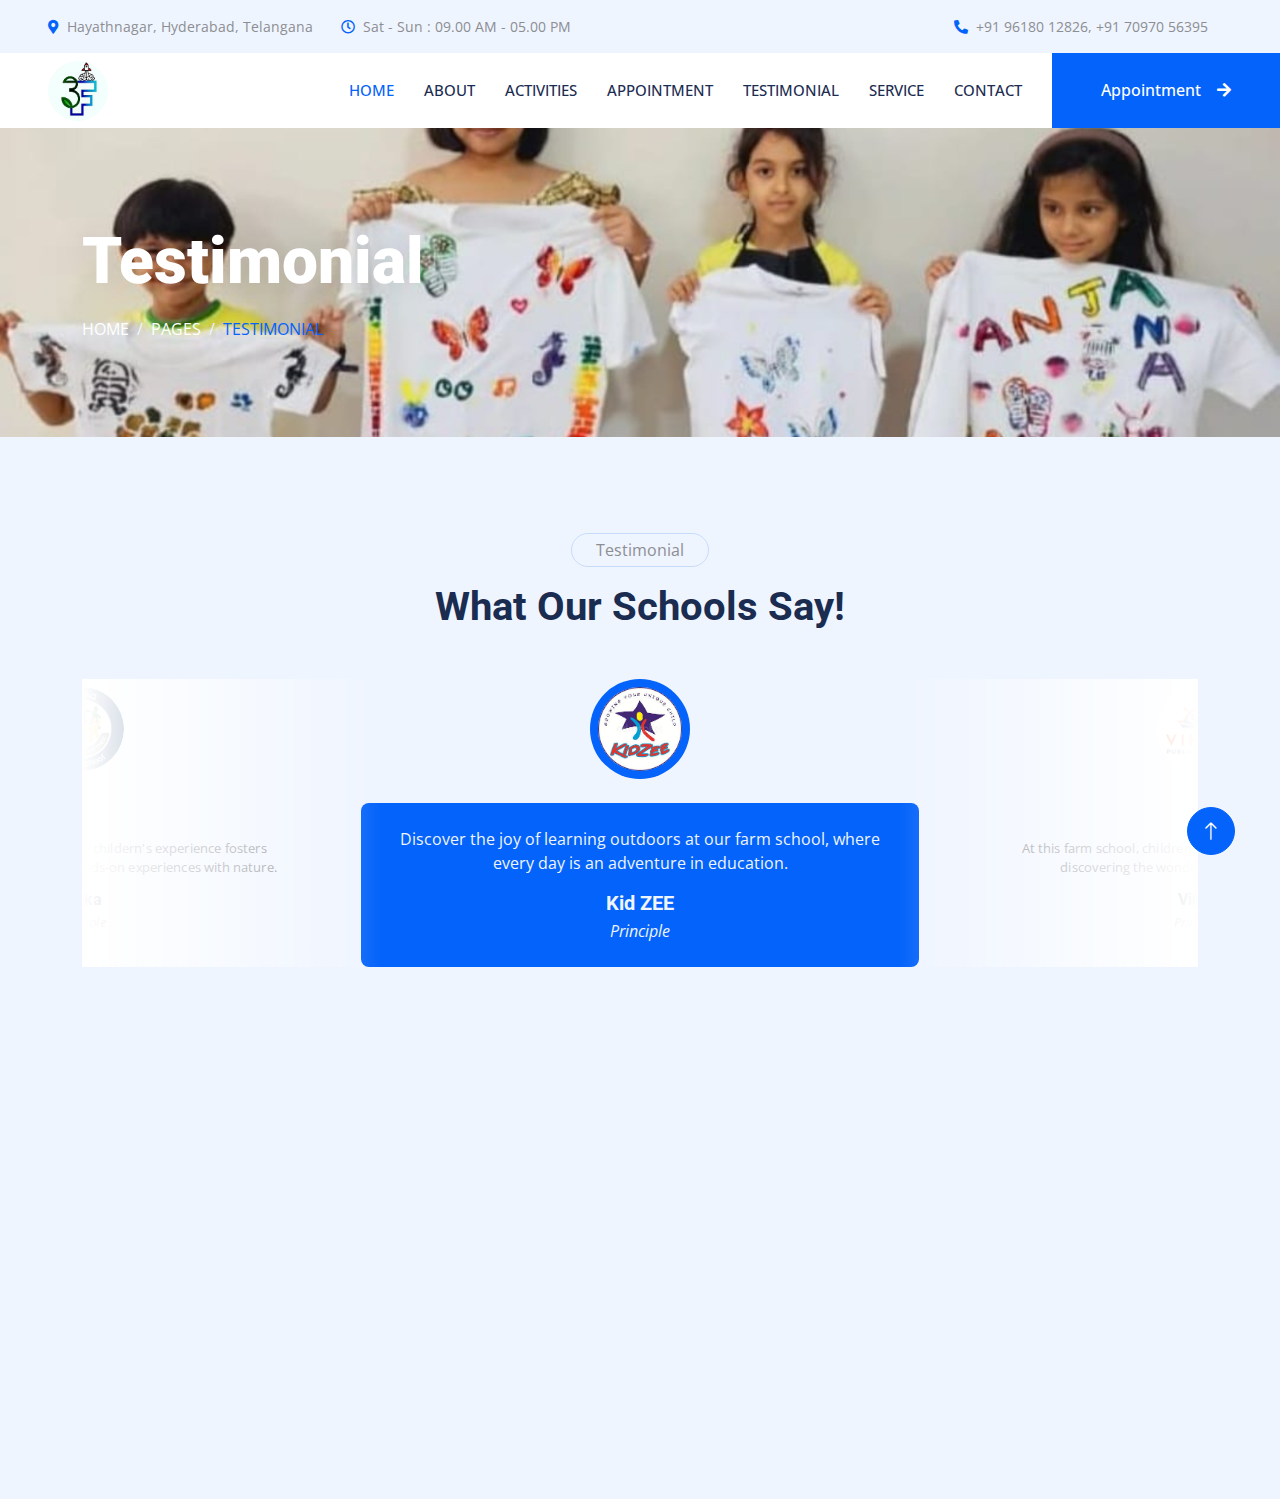
<file: testimonial.html>
<!DOCTYPE html>
<html lang="en">

<head>
    <meta charset="utf-8">
     <title>F3 School</title>
    <meta content="width=device-width, initial-scale=1.0" name="viewport">
    <meta content="" name="keywords">
    <meta content="" name="description">

    <!-- Favicon -->
    <link href="img/favicon.ico" rel="icon">

    <!-- Google Web Fonts -->
    <link rel="preconnect" href="https://fonts.googleapis.com">
    <link rel="preconnect" href="https://fonts.gstatic.com" crossorigin>
    <link href="https://fonts.googleapis.com/css2?family=Open+Sans:wght@400;500&family=Roboto:wght@500;700;900&display=swap" rel="stylesheet"> 

    <!-- Icon Font Stylesheet -->
    <link href="https://cdnjs.cloudflare.com/ajax/libs/font-awesome/5.10.0/css/all.min.css" rel="stylesheet">
    <link href="https://cdn.jsdelivr.net/npm/bootstrap-icons@1.4.1/font/bootstrap-icons.css" rel="stylesheet">

    <!-- Libraries Stylesheet -->
    <link href="lib/animate/animate.min.css" rel="stylesheet">
    <link href="lib/owlcarousel/assets/owl.carousel.min.css" rel="stylesheet">
    <link href="lib/tempusdominus/css/tempusdominus-bootstrap-4.min.css" rel="stylesheet" />

    <!-- Customized Bootstrap Stylesheet -->
    <link href="css/bootstrap.min.css" rel="stylesheet">

    <!-- Template Stylesheet -->
    <link href="css/style.css" rel="stylesheet">
</head>

<body>
 


    <!-- Topbar Start -->
    <div class="container-fluid bg-light p-0 wow fadeIn" data-wow-delay="0.1s">
        <div class="row gx-0 d-none d-lg-flex">
            <div class="col-lg-7 px-5 text-start">
                <div class="h-100 d-inline-flex align-items-center py-3 me-4">
                    <small class="fa fa-map-marker-alt text-primary me-2"></small>
                    <small>Hayathnagar, Hyderabad, Telangana</small>
                </div>
                <div class="h-100 d-inline-flex align-items-center py-3">
                    <small class="far fa-clock text-primary me-2"></small>
                    <small>Sat - Sun : 09.00 AM - 05.00 PM</small>
                </div>
            </div>
            <div class="col-lg-5 px-5 text-end">
                <div class="h-100 d-inline-flex align-items-center py-3 me-4">
                     <small class="fa fa-phone-alt text-primary me-2"></small>
                    <small>+91 96180 12826</small>
                   <vr></vr>  <vr></vr>
                    <small>, +91 70970 56395</small>
            </div>
        </div>
    </div>
    <!-- Topbar End -->


    <!-- Navbar Start -->
    <nav class="navbar navbar-expand-lg bg-white navbar-light sticky-top p-0 wow fadeIn" data-wow-delay="0.1s">
        <a href="index.html" class="navbar-brand d-flex align-items-center px-4 px-lg-5">
            <img class="far" style="width: 60px; height: 60px; border-radius: 50%;" src="img/Picture1.jpg" alt="F3 Logo">
        </a>
        <button type="button" class="navbar-toggler me-4" data-bs-toggle="collapse" data-bs-target="#navbarCollapse">
            <span class="navbar-toggler-icon"></span>
        </button>
        <div class="collapse navbar-collapse" id="navbarCollapse">
            <div class="navbar-nav ms-auto p-4 p-lg-0">
                <a href="index.html" class="nav-item nav-link active">Home</a>
                <a href="about.html" class="nav-item nav-link">About</a>
                <a href="team.html" class="nav-item nav-link">Activities</a>
                <a href="appointment.html" class="nav-item nav-link">Appointment</a>
                <a href="testimonial.html" class="nav-item nav-link">Testimonial</a>
                <a href="service.html" class="nav-item nav-link">Service</a>
                <a href="contact.html" class="nav-item nav-link">Contact</a>
            </div>
            <a href="" class="btn btn-primary rounded-0 py-4 px-lg-5 d-none d-lg-block">Appointment<i class="fa fa-arrow-right ms-3"></i></a>
        </div>
    </nav>
    <!-- Navbar End -->


    <!-- Page Header Start -->
    <div class="container-fluid page-header py-5 mb-5 wow fadeIn" data-wow-delay="0.1s">
        <div class="container py-5">
            <h1 class="display-3 text-white mb-3 animated slideInDown">Testimonial</h1>
            <nav aria-label="breadcrumb animated slideInDown">
                <ol class="breadcrumb text-uppercase mb-0">
                    <li class="breadcrumb-item"><a class="text-white" href="#">Home</a></li>
                    <li class="breadcrumb-item"><a class="text-white" href="#">Pages</a></li>
                    <li class="breadcrumb-item text-primary active" aria-current="page">Testimonial</li>
                </ol>
            </nav>
        </div>
    </div>
    <!-- Page Header End -->


     <!-- Testimonial Start -->
     <div class="container-xxl py-5">
        <div class="container">
            <div class="text-center mx-auto mb-5 wow fadeInUp" data-wow-delay="0.1s" style="max-width: 600px;">
                <p class="d-inline-block border rounded-pill py-1 px-4">Testimonial</p>
                <h1>What Our Schools Say!</h1>
            </div>
            <div class="owl-carousel testimonial-carousel wow fadeInUp" data-wow-delay="0.1s">
                <div class="testimonial-item text-center">
                    <img class="img-fluid bg-light rounded-circle p-2 mx-auto mb-4" src="img/zee.jpeg" style="width: 100px; height: 100px;">
                    <div class="testimonial-text rounded text-center p-4">
                        <p>Discover the joy of learning outdoors at our farm school, where every day is an adventure in education.</p>
                        <h5 class="mb-1">Kid ZEE</h5>
                        <span class="fst-italic">Principle</span>
                    </div>
                </div>
                <div class="testimonial-item text-center">
                    <img class="img-fluid bg-light rounded-circle p-2 mx-auto mb-4" src="img/vihan.png" style="width: 100px; height: 100px;">
                    <div class="testimonial-text rounded text-center p-4">
                        <p>At this farm school, children learn by doing, exploring, and discovering the wonders of the natural world.</p>
                        <h5 class="mb-1">Vihan</h5>
                        <span class="fst-italic">Principle</span>
                    </div>
                </div>
                <div class="testimonial-item text-center">
                    <img class="img-fluid bg-light rounded-circle p-2 mx-auto mb-4" src="img/sloka.png" style="width: 100px; height: 100px;">
                    <div class="testimonial-text rounded text-center p-4">
                        <p>This visit to farm school and the childern's experience fosters curiosity and growth through hands-on experiences with nature.</p>
                        <h5 class="mb-1">Sloka</h5>
                        <span class="fst-italic">Principle</span>
                    </div>
                </div>
            </div>
        </div>
    </div>
    <!-- Testimonial End -->
        

      <!-- Footer Start -->
      <div class="container-fluid bg-dark text-light footer mt-5 pt-5 wow fadeIn" data-wow-delay="0.1s">
        <div class="container py-5">
            <div class="row g-5">
                <div class="col-lg-3 col-md-6">
                    <h5 class="text-light mb-4">Address</h5>
                    <p class="mb-2"><i class="fa fa-map-marker-alt me-3"></i>Sikindlapur, Medchal</p>
                    <p class="mb-2"><i class="fa fa-phone-alt me-3"></i>+91 96180 12826</p>
                    <p class="mb-2"><i class="fa fa-phone-alt me-3"></i>+91 70970 56395</p>
                    <p class="mb-2"><i class="fa fa-envelope me-3"></i>f3school@gmail.com</p>
                    <div class="d-flex pt-2">
                        <a class="btn btn-outline-light btn-social rounded-circle" href="https://www.instagram.com/farm_fusion_fest/"><i class="fab fa-facebook-f"></i></a>
                        <a class="btn btn-outline-light btn-social rounded-circle" href="https://www.youtube.com/@F3School"><i class="fab fa-youtube"></i></a>
                    </div>
                </div>
                <div class="col-lg-3 col-md-6">
                    <h5 class="text-light mb-4">Quick Links</h5>
                    <a class="btn btn-link" href="about.html">About Us</a>
                    <a class="btn btn-link" href="contact.html">Contact Us</a>
                    <a class="btn btn-link" href="service.html">Our Services</a>
                    <a class="btn btn-link" href="terms.html">Terms & Condition</a>
                    <a class="btn btn-link" href="testimonial.html">Testimonial</a>
                </div>
                <div class="col-lg-3 col-md-6">
                    <h5 class="text-light mb-4">Newsletter</h5>
                    <p>Please give your mail address for subscribing for our newsletter.</p>
                    <div class="position-relative mx-auto" style="max-width: 400px;">
                        <input class="form-control border-0 w-100 py-3 ps-4 pe-5" type="text" placeholder="Your email">
                        <button type="button" class="btn btn-primary py-2 position-absolute top-0 end-0 mt-2 me-2">SignUp</button>
                    </div>
                </div>
            </div>
        </div>
        <div class="container">
            <div class="copyright">
                <div class="row">
                    <div class="col-md-6 text-center text-md-start mb-3 mb-md-0">
                        &copy; <a class="border-bottom" href="#">F3 Schools</a>, All Right Reserved.
                    </div>
                    <div class="col-md-6 text-center text-md-end">
                        <!--/*** This template is free as long as you keep the footer author’s credit link/attribution link/backlink. If you'd like to use the template without the footer author’s credit link/attribution link/backlink, you can purchase the Credit Removal License from "https://htmlcodex.com/credit-removal". Thank you for your support. ***/-->
                        Designed By <a class="border-bottom" href="https://jagansanikommu.github.io">Jagan Sanikommu</a>
                    </div>
                </div>
            </div>
        </div>
    </div>
    <!-- Footer End -->


    <!-- Back to Top -->
    <a href="#" class="btn btn-lg btn-primary btn-lg-square rounded-circle back-to-top"><i class="bi bi-arrow-up"></i></a>


    <!-- JavaScript Libraries -->
    <script src="https://code.jquery.com/jquery-3.4.1.min.js"></script>
    <script src="https://cdn.jsdelivr.net/npm/bootstrap@5.0.0/dist/js/bootstrap.bundle.min.js"></script>
    <script src="lib/wow/wow.min.js"></script>
    <script src="lib/easing/easing.min.js"></script>
    <script src="lib/waypoints/waypoints.min.js"></script>
    <script src="lib/counterup/counterup.min.js"></script>
    <script src="lib/owlcarousel/owl.carousel.min.js"></script>
    <script src="lib/tempusdominus/js/moment.min.js"></script>
    <script src="lib/tempusdominus/js/moment-timezone.min.js"></script>
    <script src="lib/tempusdominus/js/tempusdominus-bootstrap-4.min.js"></script>

    <!-- Template Javascript -->
    <script src="js/main.js"></script>
</body>

</html>
</file>
<file: css/style.css>
/********** Template CSS **********/
:root {
    --primary: #0463FA;
    --light: #EFF5FF;
    --dark: #1B2C51;
}

.fw-medium {
    font-weight: 500 !important;
}

.fw-bold {
    font-weight: 700 !important;
}

.fw-black {
    font-weight: 900 !important;
}

.back-to-top {
    position: fixed;
    display: none;
    right: 45px;
    bottom: 45px;
    z-index: 99;
}


/*** Spinner ***/
#spinner {
    opacity: 0;
    visibility: hidden;
    transition: opacity .5s ease-out, visibility 0s linear .5s;
    z-index: 99999;
}

#spinner.show {
    transition: opacity .5s ease-out, visibility 0s linear 0s;
    visibility: visible;
    opacity: 1;
}


/*** Button ***/
.btn {
    font-weight: 500;
    transition: .5s;
}

.btn.btn-primary,
.btn.btn-secondary {
    color: #FFFFFF;
}

.btn-square {
    width: 38px;
    height: 38px;
}

.btn-sm-square {
    width: 32px;
    height: 32px;
}

.btn-lg-square {
    width: 48px;
    height: 48px;
}

.btn-square,
.btn-sm-square,
.btn-lg-square {
    padding: 0;
    display: flex;
    align-items: center;
    justify-content: center;
    font-weight: normal;
}


/*** Navbar ***/
.navbar .dropdown-toggle::after {
    border: none;
    content: "\f107";
    font-family: "Font Awesome 5 Free";
    font-weight: 900;
    vertical-align: middle;
    margin-left: 8px;
}

.navbar .navbar-nav .nav-link {
    margin-right: 30px;
    padding: 25px 0;
    color: #FFFFFF;
    font-size: 15px;
    font-weight: 500;
    text-transform: uppercase;
    outline: none;
}

.navbar .navbar-nav .nav-link:hover,
.navbar .navbar-nav .nav-link.active {
    color: var(--primary);
}

@media (max-width: 991.98px) {
    .navbar .navbar-nav .nav-link  {
        margin-right: 0;
        padding: 10px 0;
    }

    .navbar .navbar-nav {
        border-top: 1px solid #EEEEEE;
    }
}

.navbar .navbar-brand,
.navbar a.btn {
    height: 75px;
}

.navbar .navbar-nav .nav-link {
    color: var(--dark);
    font-weight: 500;
}

.navbar.sticky-top {
    top: -100px;
    transition: .5s;
}

@media (min-width: 992px) {
    .navbar .nav-item .dropdown-menu {
        display: block;
        border: none;
        margin-top: 0;
        top: 150%;
        opacity: 0;
        visibility: hidden;
        transition: .5s;
    }

    .navbar .nav-item:hover .dropdown-menu {
        top: 100%;
        visibility: visible;
        transition: .5s;
        opacity: 1;
    }
}


/*** Header ***/
.header-carousel .owl-carousel-text {
    position: absolute;
    width: 100%;
    height: 100%;
    padding: 3rem;
    top: 0;
    left: 0;
    display: flex;
    align-items: center;
    justify-content: center;
    text-shadow: 0 0 30px rgba(0, 0, 0, .1);
}

.header-carousel .owl-nav {
    position: absolute;
    width: 200px;
    height: 45px;
    bottom: 30px;
    left: 50%;
    transform: translateX(-50%);
    display: flex;
    justify-content: space-between;
}

.header-carousel .owl-nav .owl-prev,
.header-carousel .owl-nav .owl-next {
    width: 45px;
    height: 45px;
    display: flex;
    align-items: center;
    justify-content: center;
    color: #FFFFFF;
    background: transparent;
    border: 1px solid #FFFFFF;
    border-radius: 45px;
    font-size: 22px;
    transition: .5s;
}

.header-carousel .owl-nav .owl-prev:hover,
.header-carousel .owl-nav .owl-next:hover {
    background: var(--primary);
    border-color: var(--primary);
}

.header-carousel .owl-dots {
    position: absolute;
    height: 45px;
    bottom: 30px;
    left: 50%;
    transform: translateX(-50%);
    display: flex;
    align-items: center;
    justify-content: center;
}

.header-carousel .owl-dot {
    position: relative;
    display: inline-block;
    margin: 0 5px;
    width: 15px;
    height: 15px;
    background: transparent;
    border: 1px solid #FFFFFF;
    border-radius: 15px;
    transition: .5s;
}

.header-carousel .owl-dot::after {
    position: absolute;
    content: "";
    width: 5px;
    height: 5px;
    top: 4px;
    left: 4px;
    background: #FFFFFF;
    border-radius: 5px;
}

.header-carousel .owl-dot.active {
    background: var(--primary);
    border-color: var(--primary);
}

.page-header {
    background: url(../img/14.png) top center no-repeat;
    background-size: cover;
    text-shadow: 0 0 30px rgba(0, 0, 0, .1);
}

.breadcrumb-item + .breadcrumb-item::before {
    color: var(--light);
}


/*** Service ***/
.service-item {
    transition: .5s;
}

.service-item:hover {
    margin-top: -10px;
    box-shadow: 0 .5rem 1.5rem rgba(0, 0, 0, .08);
}

.service-item .btn {
    width: 40px;
    height: 40px;
    display: inline-flex;
    align-items: center;
    background: #FFFFFF;
    border-radius: 40px;
    white-space: nowrap;
    overflow: hidden;
    transition: .5s;
}

.service-item:hover .btn {
    width: 140px;
}


/*** Feature ***/
@media (min-width: 992px) {
    .container.feature {
        max-width: 100% !important;
    }

    .feature-text  {
        padding-left: calc(((100% - 960px) / 2) + .75rem);
    }
}

@media (min-width: 1200px) {
    .feature-text  {
        padding-left: calc(((100% - 1140px) / 2) + .75rem);
    }
}

@media (min-width: 1400px) {
    .feature-text  {
        padding-left: calc(((100% - 1320px) / 2) + .75rem);
    }
}


/*** Team ***/
.team-item img {
    position: relative;
    top: 0;
    transition: .5s;
}

.team-item:hover img {
    top: -30px;
}

.team-item .team-text {
    position: relative;
    height: 100px;
    transition: .5s;
}

.team-item:hover .team-text {
    margin-top: -50px;
    height: 250px;
}

.team-item .team-text .team-social {
    opacity: 0;
    transition: .5s;
}

.team-item:hover .team-text .team-social {
    opacity: 1;
}

.team-item .team-social .btn {
    display: inline-flex;
    color: var(--primary);
    background: #FFFFFF;
    border-radius: 40px;
}

.team-item .team-social .btn:hover {
    color: #FFFFFF;
    background: var(--primary);
}


/*** Appointment ***/
.bootstrap-datetimepicker-widget.bottom {
    top: auto !important;
}

.bootstrap-datetimepicker-widget .table * {
    border-bottom-width: 0px;
}

.bootstrap-datetimepicker-widget .table th {
    font-weight: 500;
}

.bootstrap-datetimepicker-widget.dropdown-menu {
    padding: 10px;
    border-radius: 2px;
}

.bootstrap-datetimepicker-widget table td.active,
.bootstrap-datetimepicker-widget table td.active:hover {
    background: var(--primary);
}

.bootstrap-datetimepicker-widget table td.today::before {
    border-bottom-color: var(--primary);
}


/*** Testimonial ***/
.testimonial-carousel::before {
    position: absolute;
    content: "";
    top: 0;
    left: 0;
    height: 100%;
    width: 0;
    background: linear-gradient(to right, rgba(255, 255, 255, 1) 0%, rgba(255, 255, 255, 0) 100%);
    z-index: 1;
}

.testimonial-carousel::after {
    position: absolute;
    content: "";
    top: 0;
    right: 0;
    height: 100%;
    width: 0;
    background: linear-gradient(to left, rgba(255, 255, 255, 1) 0%, rgba(255, 255, 255, 0) 100%);
    z-index: 1;
}

@media (min-width: 768px) {
    .testimonial-carousel::before,
    .testimonial-carousel::after {
        width: 200px;
    }
}

@media (min-width: 992px) {
    .testimonial-carousel::before,
    .testimonial-carousel::after {
        width: 300px;
    }
}

.testimonial-carousel .owl-item .testimonial-text {
    background: var(--light);
    transform: scale(.8);
    transition: .5s;
}

.testimonial-carousel .owl-item.center .testimonial-text {
    background: var(--primary);
    transform: scale(1);
}

.testimonial-carousel .owl-item .testimonial-text *,
.testimonial-carousel .owl-item .testimonial-item img {
    transition: .5s;
}

.testimonial-carousel .owl-item.center .testimonial-text * {
    color: var(--light) !important;
}

.testimonial-carousel .owl-item.center .testimonial-item img {
    background: var(--primary) !important;
} 

.testimonial-carousel .owl-nav {
    position: absolute;
    width: 350px;
    top: 15px;
    left: 50%;
    transform: translateX(-50%);
    display: flex;
    justify-content: space-between;
    opacity: 0;
    transition: .5s;
    z-index: 1;
}

.testimonial-carousel:hover .owl-nav {
    width: 300px;
    opacity: 1;
}

.testimonial-carousel .owl-nav .owl-prev,
.testimonial-carousel .owl-nav .owl-next {
    position: relative;
    color: var(--primary);
    font-size: 45px;
    transition: .5s;
}

.testimonial-carousel .owl-nav .owl-prev:hover,
.testimonial-carousel .owl-nav .owl-next:hover {
    color: var(--dark);
}


/*** Footer ***/
.footer .btn.btn-social {
    margin-right: 5px;
    width: 35px;
    height: 35px;
    display: flex;
    align-items: center;
    justify-content: center;
    color: var(--light);
    border: 1px solid #FFFFFF;
    transition: .3s;
}

.footer .btn.btn-social:hover {
    color: var(--primary);
}

.footer .btn.btn-link {
    display: block;
    margin-bottom: 5px;
    padding: 0;
    text-align: left;
    color: #FFFFFF;
    font-size: 15px;
    font-weight: normal;
    text-transform: capitalize;
    transition: .3s;
}

.footer .btn.btn-link::before {
    position: relative;
    content: "\f105";
    font-family: "Font Awesome 5 Free";
    font-weight: 900;
    margin-right: 10px;
}

.footer .btn.btn-link:hover {
    color: var(--primary);
    letter-spacing: 1px;
    box-shadow: none;
}

.footer .copyright {
    padding: 25px 0;
    font-size: 15px;
    border-top: 1px solid rgba(256, 256, 256, .1);
}

.footer .copyright a {
    color: var(--light);
}

.footer .copyright a:hover {
    color: var(--primary);
}
</file>
